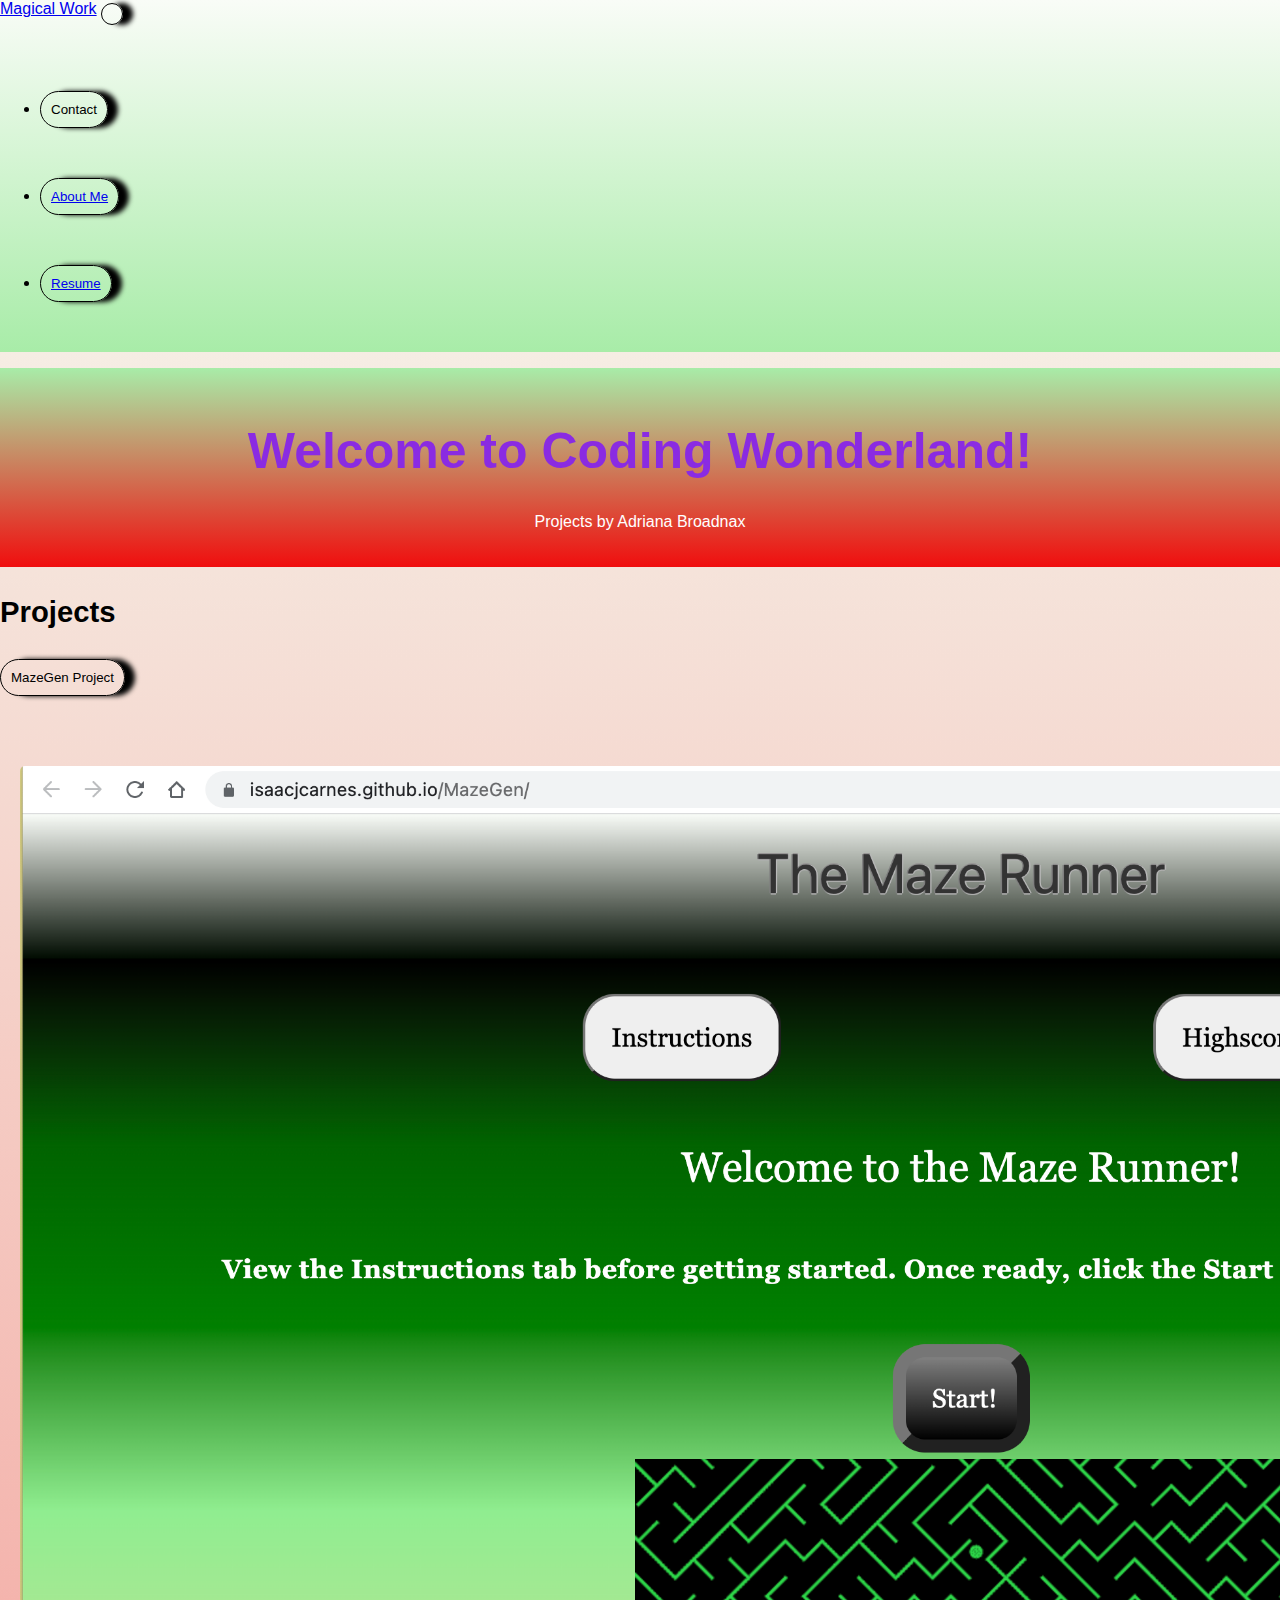
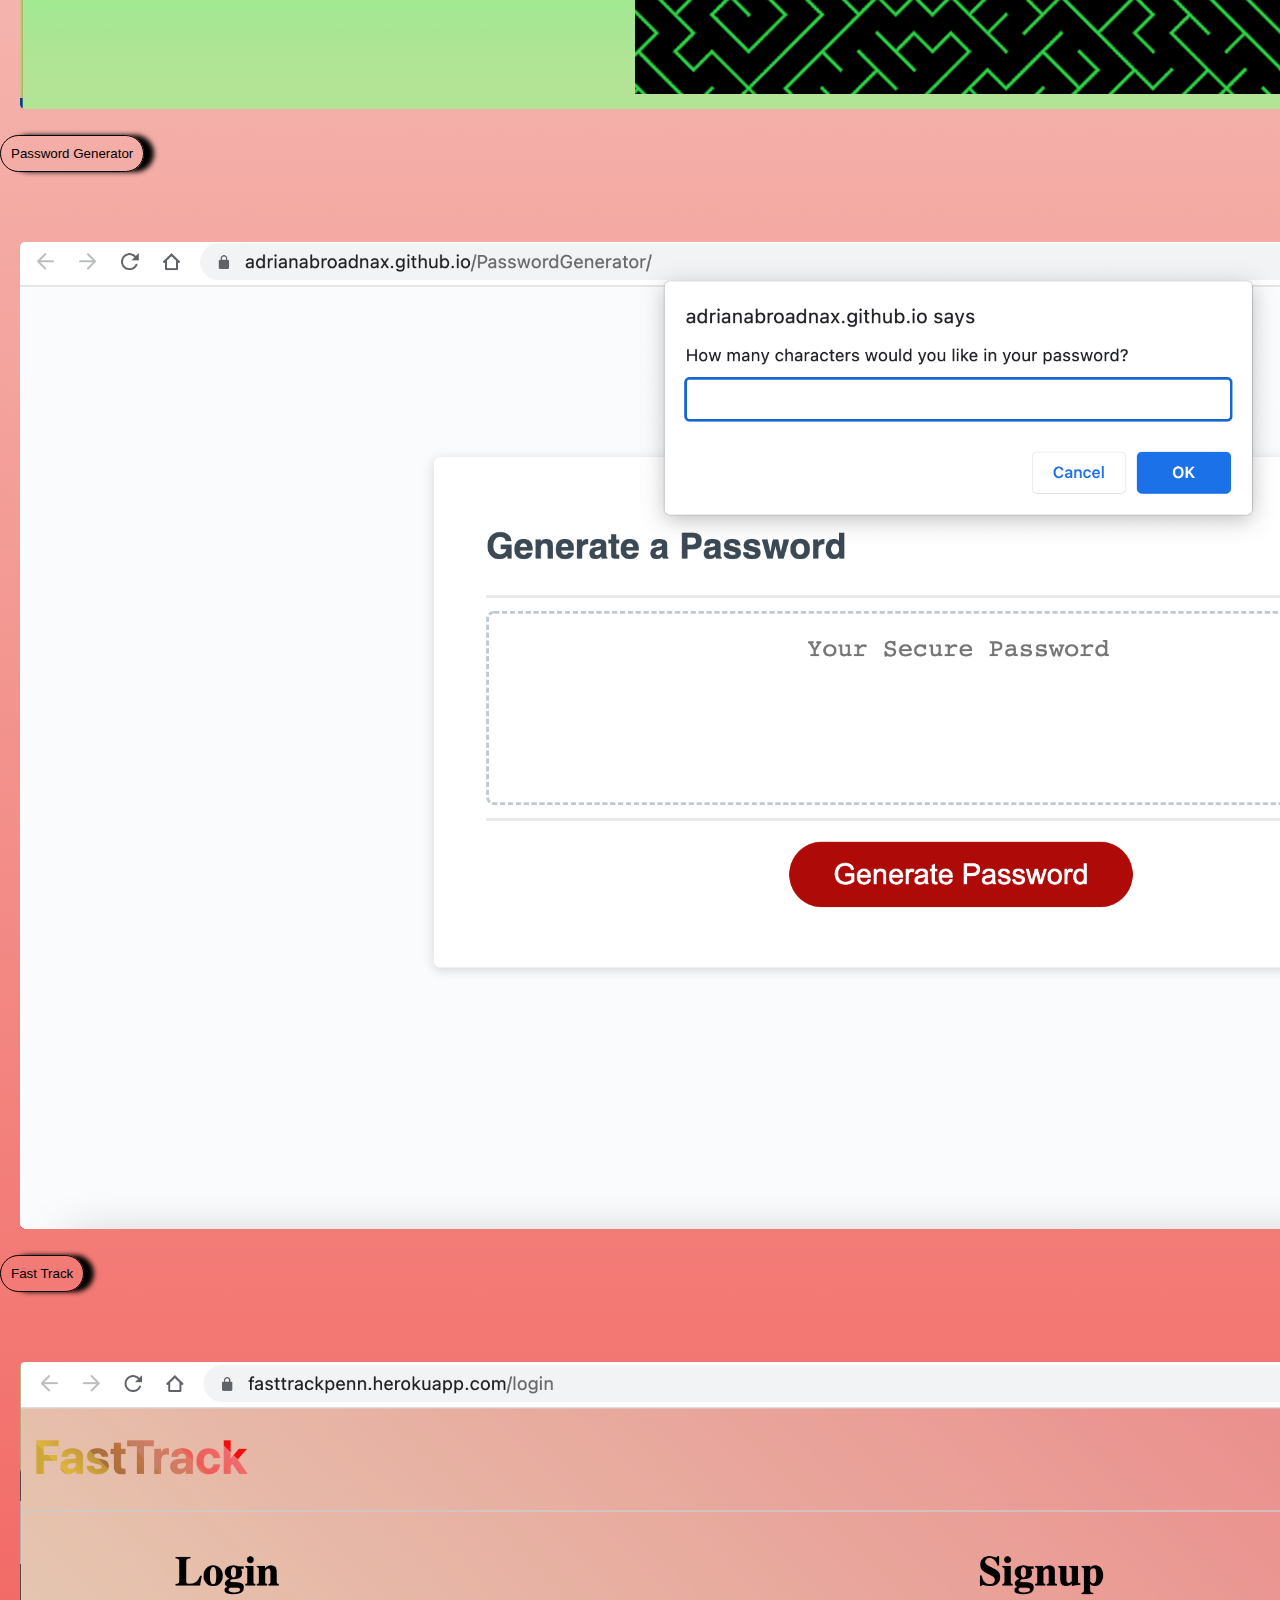
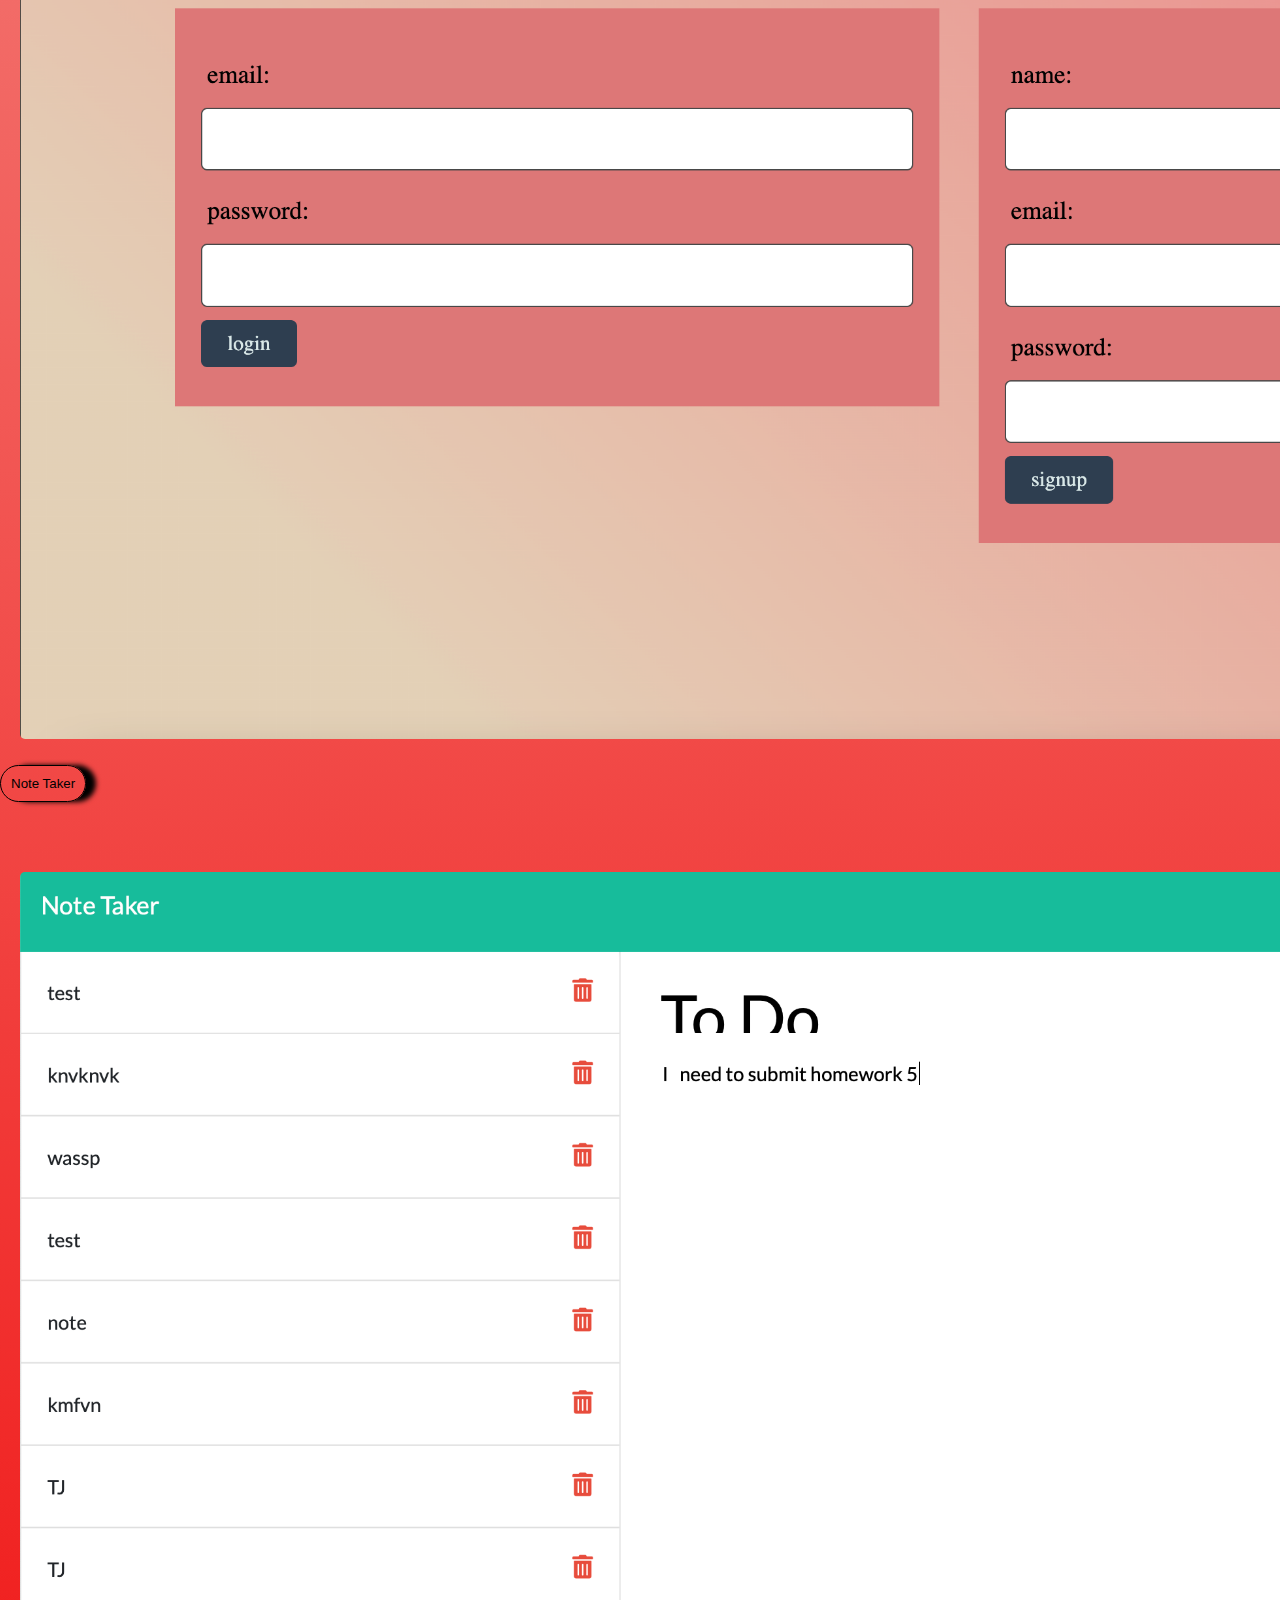
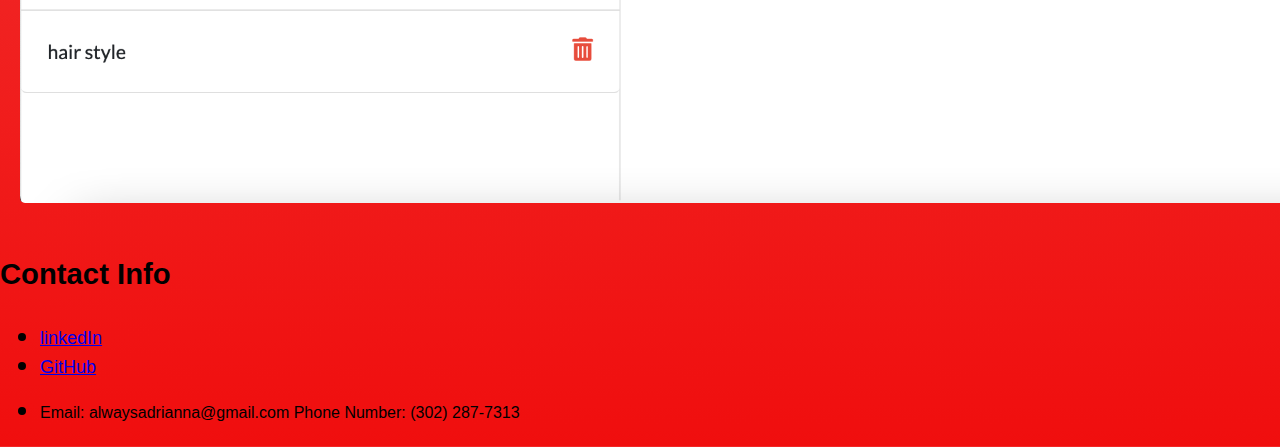
<file: index.html>
<!DOCTYPE html>
<html lang="en">
<head>
    <meta charset="UTF-8">
    <meta http-equiv="X-UA-Compatible" content="IE=edge">
    <meta name="viewport" content="width=device-width, initial-scale=1.0">
    <link href="https://cdn.jsdelivr.net/npm/bootstrap@5.1.3/dist/css/bootstrap.min.css" rel="stylesheet" integrity="sha384-1BmE4kWBq78iYhFldvKuhfTAU6auU8tT94WrHftjDbrCEXSU1oBoqyl2QvZ6jIW3" crossorigin="anonymous">
    <link rel="stylesheet" type="text/css" href="./assets/css/landingPage.css">
    <title> Coding Wonderland</title>
</head>
<body>
    <!-- navbar -->
<nav class="navbar navbar-expand-lg bg-light navbar-light">
    <div class="container">
        <a href="#" class="navbar-magicalWork">Magical Work</a>
        <button 
            class="navbar-toggler" 
            type="button" 
            data-bs-toggle="collapse" 
            data-bs-target="#navmenu"
            >
            <span class="navbar-toggler-icon"></span>
        </button>

        <div class="collapse navbar-collapse" id="navmenu">
            <ul class="navbar-nav ms-auto">
                <li class="nav-item">
                    <button onclick="alert('Email: alwaysadrianna@gmail.com or (302) 287-7313')">Contact</button>
                </li>
                <li class="nav-item">
                    <button>
                        <a type="button" id="aboutMeButton" href="./html/about.html">About Me</a>
                    </button>
                    <!-- <button onclick="functionname('aboutMeBtn') "type="button" id="aboutMeButton" href="./html/about.html">About Me</button> -->
                </li>
                <li class="nav-item">
                    <button type="button">
                        <a href="https://docs.google.com/document/d/1ZfjJvM7Aydg9AP6AWIQKNVK_71C2uwUjBy0KWKk7Czk/edit?usp=sharing">Resume</a>
                    </button> 
                </li>
            </ul>
        </div>   
    </div>
</nav>
     <header class="p-3 text-center">
        <h1> Welcome to Coding Wonderland! </h1>
        <p>Projects by Adriana Broadnax</p> 
     </header>
     <main>
        <section class="projects p-3 text-center">   
            <div class="container">
                <h3>Projects</h3>
                <div class="row">
                    <div class="col-6">
                        <a href="https://isaacjcarnes.github.io/MazeGen/">
                            <button class="mazeGenProject">MazeGen Project</button>
                            <img src="./assets/pictures/TheMazeRunnerSS.png" alt="TheMazeRunnerSS">                           
                        </a>
                    </div> 
                </div>
                <div class="row">
                    <div class="col-6">
                        <a href="https://adrianabroadnax.github.io/PasswordGenerator/">
                            <button class="passwordGenerator">Password Generator</button>
                            <img src="./assets/pictures/PasswordGeneratorSS.png" alt="PasswordGenerator">                           
                        </a>
                    </div> 
                </div>
                <div class="row">
                    <div class="col-6">
                        <a href="https://fasttrackpenn.herokuapp.com/login">
                            <button class="fastTrack">Fast Track</button>
                            <img src="./assets/pictures/fastTrackSS.png" alt="fastTrack">                            
                        </a>
                    </div> 
                </div>
                <div class="row">
                    <div class="col-6">
                        <a href="https://thenotetakerr.herokuapp.com/">
                            <button class="noteTaker">Note Taker</button>
                            <img src="./assets/pictures/NoteTakerSS.png" alt="NoteTaker">                            
                        </a>
                    </div> 
                </div>
                <!-- <a class="employeeTracker" href="https://adrianabroadnax.github.io/EmployeeTracker/">Employee Tracker</a>
                <a class="readMeGenerator" href="https://adrianabroadnax.github.io/ReadMeGenerator/">ReadMe Generator</a> -->
            </div>    
        </section>

        <section class="contact p-3 text-center">
            <div class="container">
                <h3>Contact Info</h3>
                <ul>
                    <li>
                        <a href="https://www.linkedin.com/in/adriana-broadnax-263910189/" class="linkedIn">linkedIn</a> 
                    </li>
                    <li>
                        <a href="https://github.com/AdrianaBroadnax" class="gitHub">GitHub</a> 
                    </li>
                    <li>
                        <p>
                            Email: alwaysadrianna@gmail.com
                            Phone Number: (302) 287-7313
                        </p>
                    </li>
                </ul>

            </div>
        </section> 
    </main>
    <script src="https://cdn.jsdelivr.net/npm/bootstrap@5.1.3/dist/js/bootstrap.bundle.min.js" integrity="sha384-ka7Sk0Gln4gmtz2MlQnikT1wXgYsOg+OMhuP+IlRH9sENBO0LRn5q+8nbTov4+1p" crossorigin="anonymous"></script>
    </body>
</html>
</file>
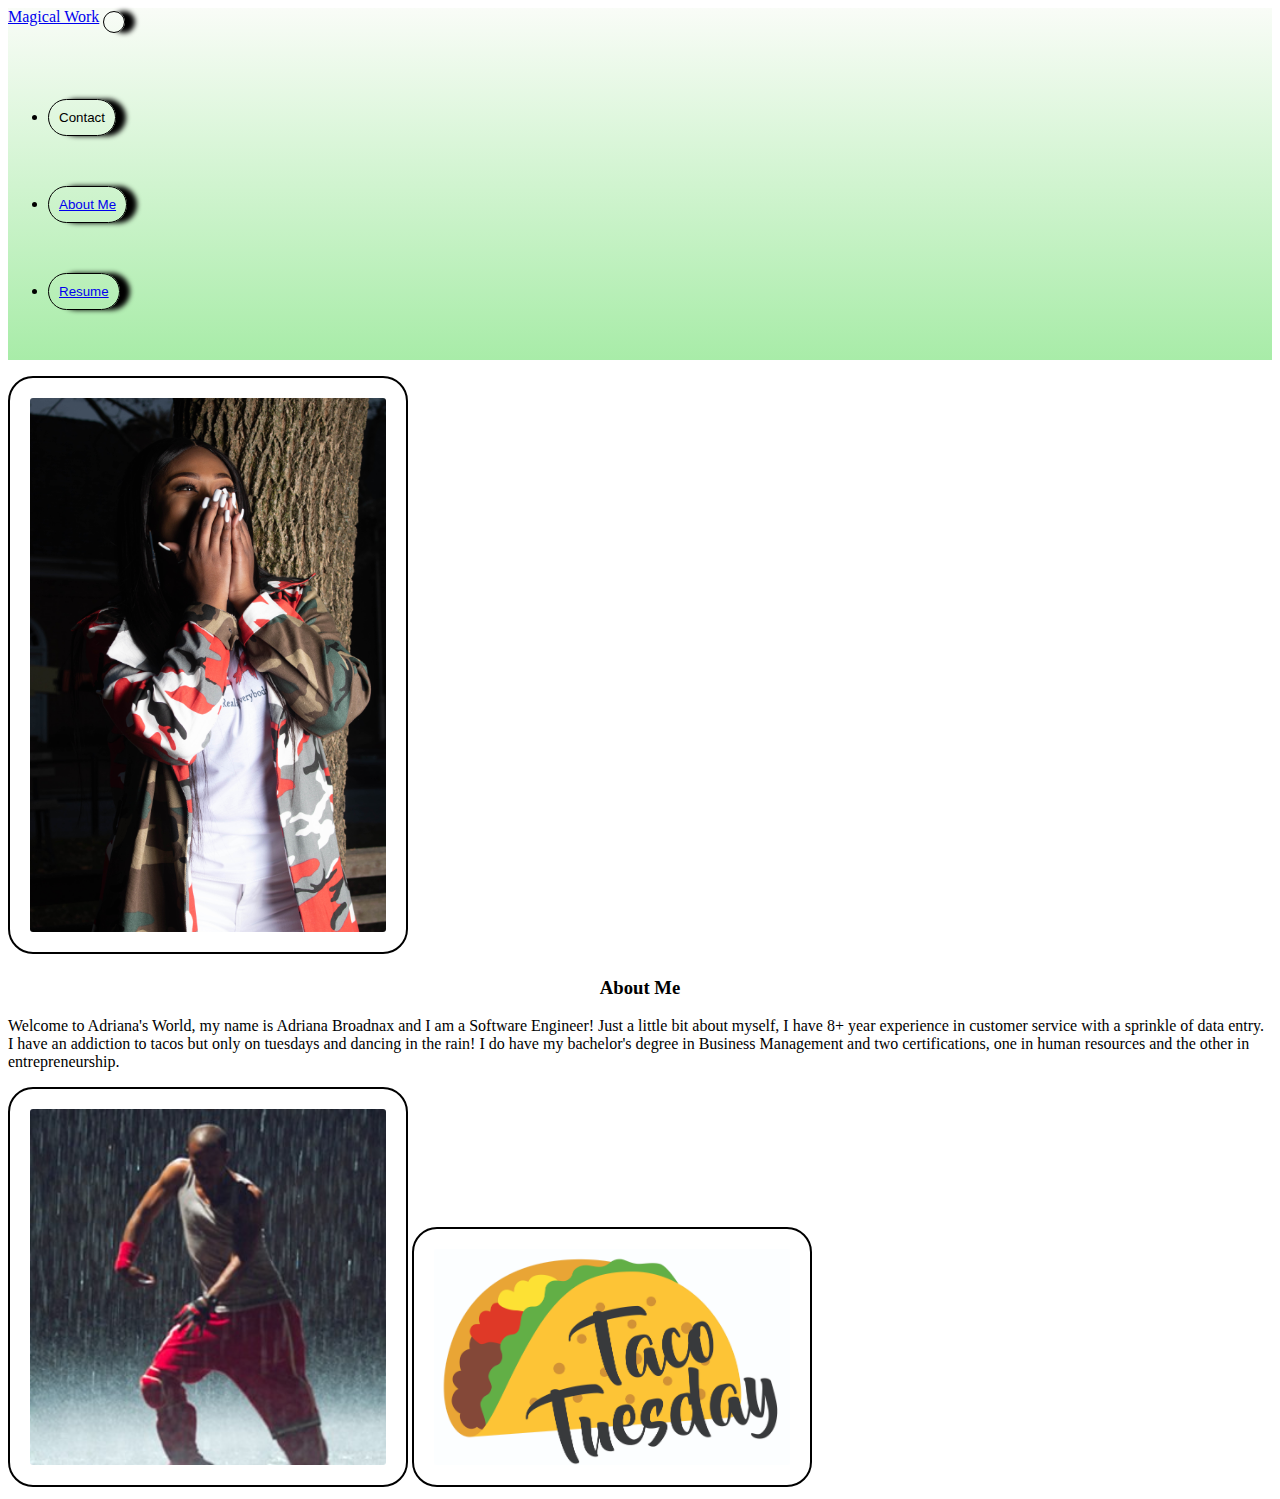
<file: html/about.html>
<!DOCTYPE html>
<html lang="en">
<head>
    <meta charset="UTF-8">
    <meta http-equiv="X-UA-Compatible" content="IE=edge">
    <meta name="viewport" content="width=device-width, initial-scale=1.0">
    <link href="https://cdn.jsdelivr.net/npm/bootstrap@5.1.3/dist/css/bootstrap.min.css" rel="stylesheet" integrity="sha384-1BmE4kWBq78iYhFldvKuhfTAU6auU8tT94WrHftjDbrCEXSU1oBoqyl2QvZ6jIW3" crossorigin="anonymous">
    <link rel="stylesheet" type="text/css" href="../assets/css/about.css">
    <title>About Me</title>
</head>
<body>
        <!-- navbar -->
    <nav class="navbar navbar-expand-lg bg-light navbar-light">
        <div class="container">
         <a href="#" class="navbar-magicalWork">Magical Work</a>
            <button 
                class="navbar-toggler" 
                type="button" 
                data-bs-toggle="collapse" 
                data-bs-target="#navmenu"
             >
                <span class="navbar-toggler-icon"></span>
            </button>

        <div class="collapse navbar-collapse" id="navmenu">
            <ul class="navbar-nav ms-auto">
                <li class="nav-item">
                    <button onclick="alert('Email: alwaysadrianna@gmail.com or (302) 287-7313')">Contact</button>
                </li>
                <li class="nav-item">
                    <button>
                        <a type="button" id="aboutMeButton" href="./html/about.html">About Me</a>
                    </button>
                    <!-- <button onclick="functionname('aboutMeBtn') "type="button" id="aboutMeButton" href="./html/about.html">About Me</button> -->
                </li>
                <li class="nav-item">
                    <button type="button">
                        <a href="https://docs.google.com/document/d/1ZfjJvM7Aydg9AP6AWIQKNVK_71C2uwUjBy0KWKk7Czk/edit?usp=sharing">Resume</a>
                    </button> 
                </li>
            </ul>
         </div>   
        </div>
    </nav>
    <section class="selfie p-2">
        <div class="aboutMeContainer">
            <div class="d-flex">
                <div class="col-4">
                    <img src="../assets/pictures/Adri Clothing Line Shoot RAW-55.jpg"
                    alt="Selfie"/>  
                </div>
                <div class="col-sm-4 p-6">
                    <h3>About Me</h3>
                    <p>Welcome to Adriana's World, my name is Adriana Broadnax and I am a Software Engineer!
                    Just a little bit about myself, I have 8+ year experience in customer service with a sprinkle of data entry. 
                    I have an addiction to tacos but only on tuesdays and dancing in the rain! 
                    I do have my bachelor's degree in Business Management and two certifications, one in human resources and the other in entrepreneurship.
                    </p>  
                </div>
            </div>
        </div>
    </section>  
    <section class= "hobbies">
        <div class="container">
           <img src="../assets/pictures/RainDancing.jpg" alt="RainDancing"> 
           <img src="../assets/pictures/TacoTuesday.jpg" alt="TacoTuesday">   
        </div>
    </section>
    <script src="https://cdn.jsdelivr.net/npm/bootstrap@5.1.3/dist/js/bootstrap.bundle.min.js" integrity="sha384-ka7Sk0Gln4gmtz2MlQnikT1wXgYsOg+OMhuP+IlRH9sENBO0LRn5q+8nbTov4+1p" crossorigin="anonymous"></script>
</body>
</html>
</file>
<file: assets/css/landingPage.css>
* {box-sizing: border-box;
}

nav {
    background-image: linear-gradient(rgb(249, 252, 247),rgb(168, 236, 168));
}


header {
    padding: 20px;
    text-align: center;
    background-image: linear-gradient(to bottom, rgb(168, 236, 168),rgb(240, 14, 14));
    color: #ffffff;
    font-size: 25px;
}

body {
    font-family: Arial, Helvetica, sans-serif;
    background-image: linear-gradient(to bottom, rgb(246, 253, 243),rgb(240, 14, 14));
    margin: 0;
    /* how to add background img */
    /* how to add fonts */
}
h1 {
    color: blueviolet
   
}
.selfie img {
    padding: 20px;
    border-style: solid;
    border-width: 2px;
    min-width: 400px;
    left: 100px;
    border-radius: 25px;
    width: 200px
}
.Hobbies img {
    padding: 20px;
    border-style: solid;
    border-width: 2px;
    min-width: 400px;
    right: 50px;
    border-radius: 25px;
    width: 200px
}
.projects img{
    padding: 20px;
    font-size: 20px;
    text-align: center;
    border-radius: 25px;
    width: 150%
}
p {
    font-size: 16px
}
section {
    font-size: 25px
}
main a {
    font-size: 18px
}
button {
    border: 1px black solid;
    background: none;
    box-shadow: 10px 0px 5px black;
    border-radius: 30px;
    padding: 10px;
    display: inline-block;
    margin-bottom: 50px;
    transition: all 1s ease;
}
button:hover {
    box-shadow: 0px, 0px, 5px, purple;
    border: 1px purple solid;
    background: white;
    transform: rotateZ(20deg)
}
</file>
<file: assets/css/about.css>
* {box-sizing: border-box;
}

nav {
    background-image: linear-gradient(rgb(249, 252, 247),rgb(168, 236, 168));
}
button {
    border: 1px black solid;
    background: none;
    box-shadow: 10px 0px 5px black;
    border-radius: 30px;
    padding: 10px;
    display: inline-block;
    margin-bottom: 50px;
    transition: all 1s ease;
}
button:hover {
    box-shadow: 0px, 0px, 5px, purple;
    border: 1px purple solid;
    background: white;
    transform: rotateZ(20deg)
}
h3 {
    text-align: center;
}

p {
    font-size: 16px
}
.hobbies img {
    padding: 20px;
    border-style: solid;
    border-width: 2px;
    min-width: 400px;
    right: 50px;
    border-radius: 25px;
    width: 200px
}
.selfie img {
    padding: 20px;
    border-style: solid;
    border-width: 2px;
    min-width: 400px;
    left: 100px;
    border-radius: 25px;
    width: 200px
}
</file>
